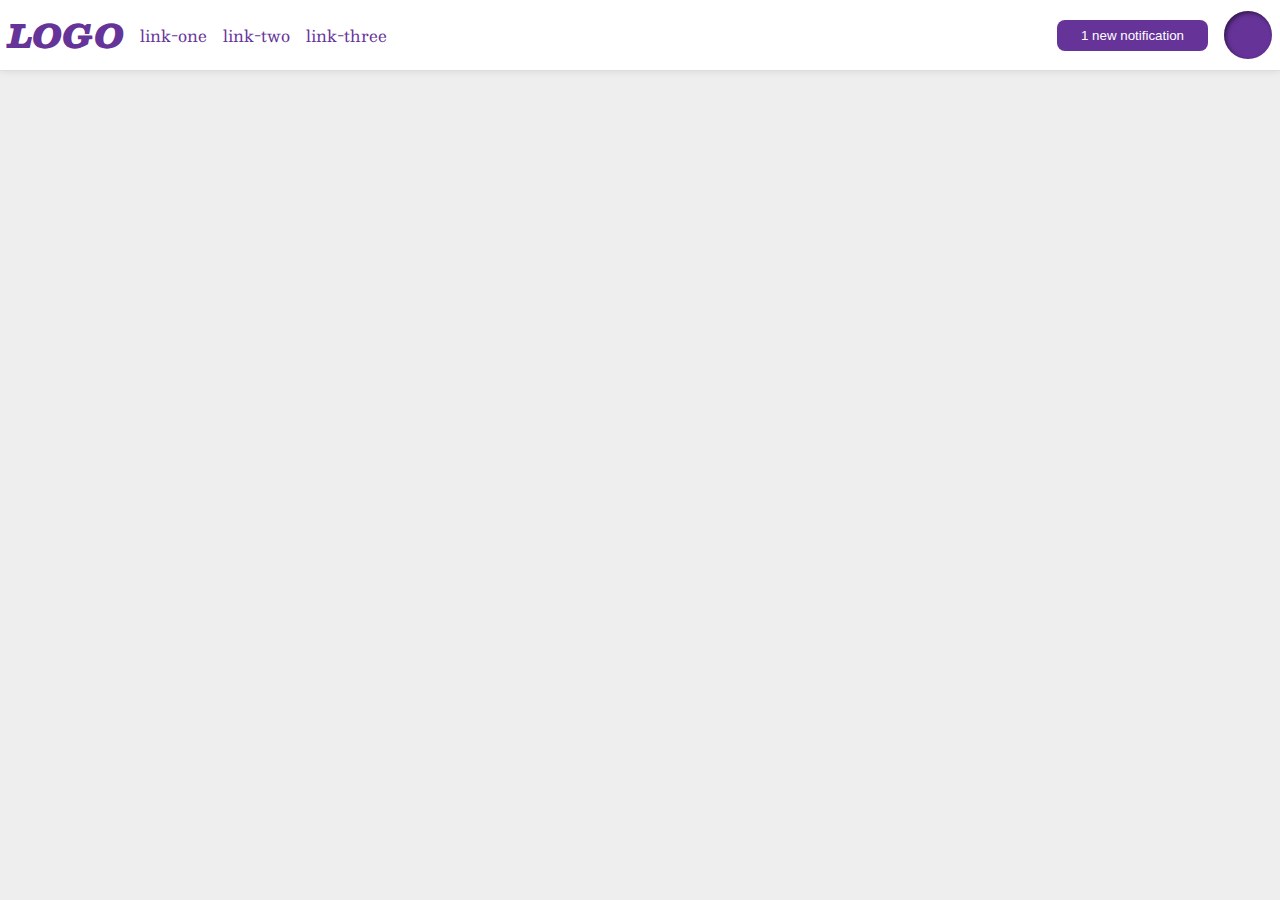
<file: flex/03-flex-header-2/index.html>
<!DOCTYPE html>
<html lang="en">
  <head>
    <meta charset="UTF-8">
    <meta http-equiv="X-UA-Compatible" content="IE=edge">
    <meta name="viewport" content="width=device-width, initial-scale=1.0">
    <title>Flex Header 2</title>
    <link rel="stylesheet" href="style.css">
  </head>
  <body>
    <div class="header">
      <div class="left">
        <div class="logo">
            LOGO
        </div>
        <ul class="links">
            <li><a href="google.com">link-one</a></li>
            <li><a href="google.com">link-two</a></li>
            <li><a href="google.com">link-three</a></li>
        </ul>
      </div>
      <div class="right">
        <button class="notifications">
            1 new notification
        </button>
        <div class="profile-image"></div>
      </div>
    </div>
  </body>
</html>
</file>
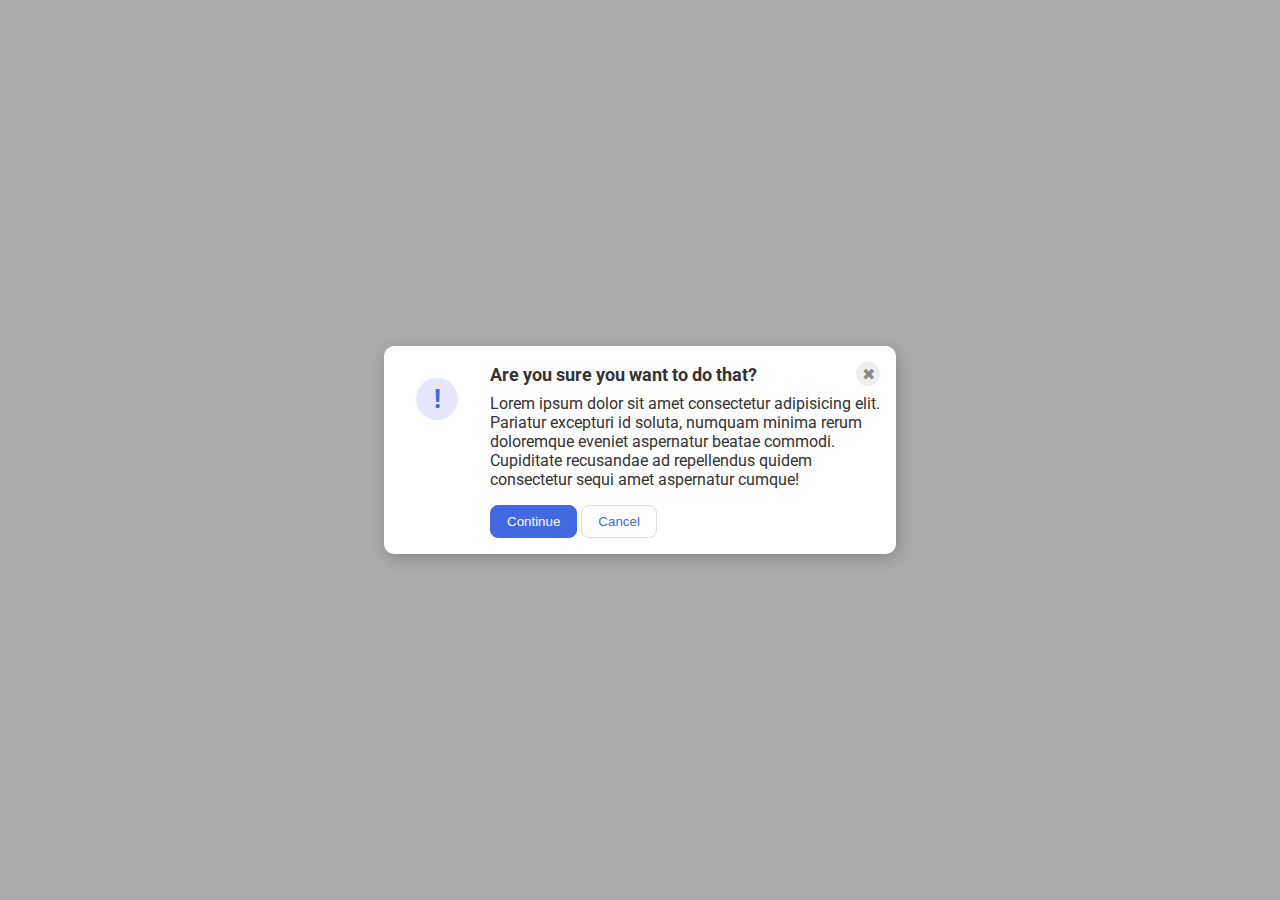
<file: flex/05-flex-modal/index.html>
<!DOCTYPE html>
<html lang="en">
  <head>
    <meta charset="UTF-8">
    <meta http-equiv="X-UA-Compatible" content="IE=edge">
    <meta name="viewport" content="width=device-width, initial-scale=1.0">
    <link rel="stylesheet" href="style.css">
    <title>Modal</title>
  </head>
  <body>
    <div class="modal">
      <div class="icon">!</div>
      <div class="container">
          <div class="header">Are you sure you want to do that?
              <div class="close-button">✖</div>
          </div>
          <div class="text">Lorem ipsum dolor sit amet consectetur adipisicing elit. Pariatur excepturi id soluta, numquam minima rerum doloremque eveniet aspernatur beatae commodi. Cupiditate recusandae ad repellendus quidem consectetur sequi amet aspernatur cumque!</div>
          <button class="continue">Continue</button>
          <button class="cancel">Cancel</button>
      </div>
    </div>
  </body>
</html>
</file>
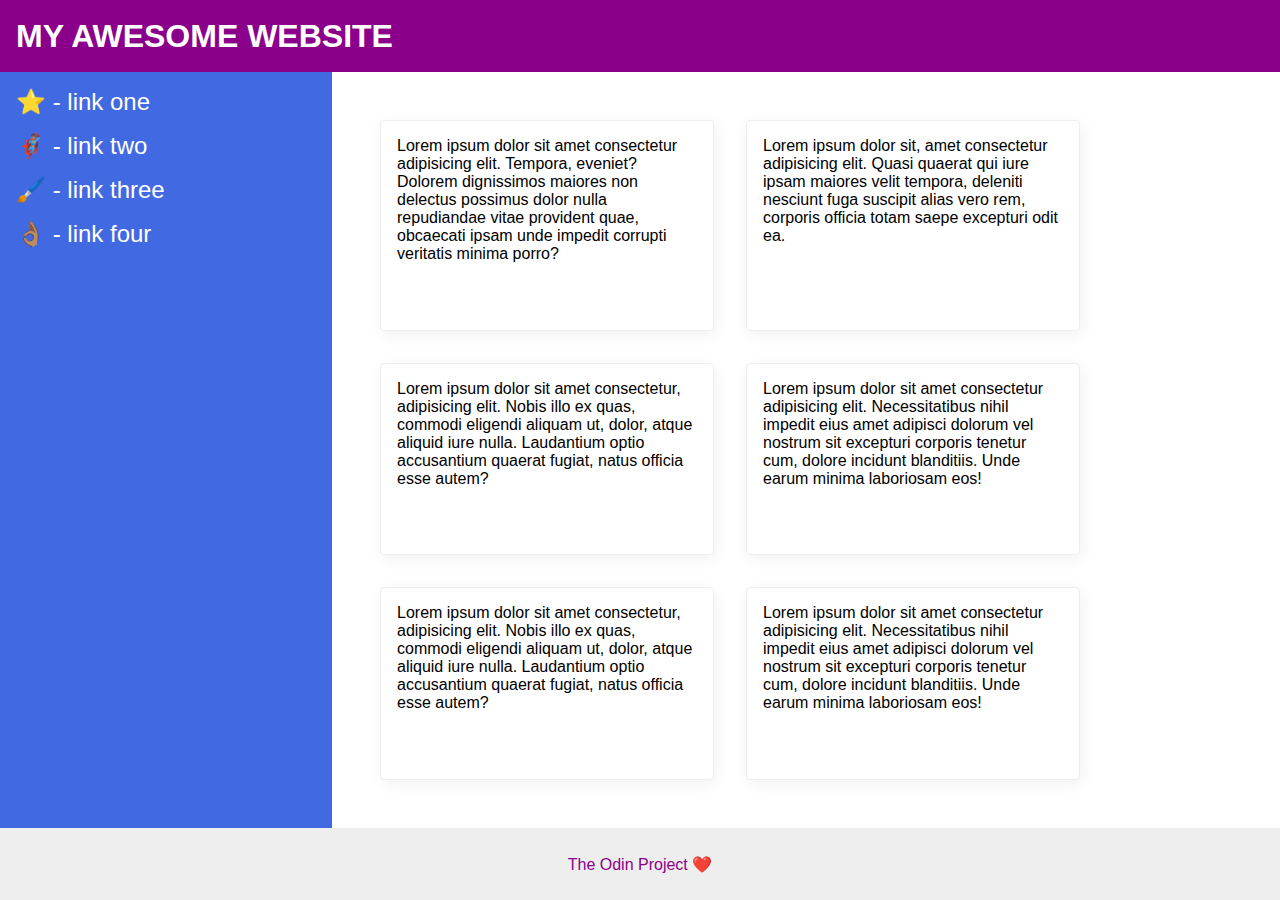
<file: flex/07-flex-layout-2/index.html>
<!DOCTYPE html>
<html lang="en">
  <head>
    <meta charset="UTF-8">
    <meta http-equiv="X-UA-Compatible" content="IE=edge">
    <meta name="viewport" content="width=device-width, initial-scale=1.0">
    <title>The Holy Grail</title>
    <link rel="stylesheet" href="style.css">
  </head>
  <body>
    <div class="header">
      MY AWESOME WEBSITE
    </div>
    
    <div class="body">
        <div class="sidebar">
        <ul>
            <li><a href="#">⭐ - link one</a></li>
            <li><a href="#">🦸🏽‍♂️ - link two</a></li>
            <li><a href="#">🖌️ - link three</a></li>
            <li><a href="#">👌🏽 - link four</a></li>
        </ul>
        </div>

        <div class="container">
            <div class="card">Lorem ipsum dolor sit amet consectetur adipisicing elit. Tempora, eveniet? Dolorem dignissimos maiores non delectus possimus dolor nulla repudiandae vitae provident quae, obcaecati ipsam unde impedit corrupti veritatis minima porro?</div>
            <div class="card">Lorem ipsum dolor sit, amet consectetur adipisicing elit. Quasi quaerat qui iure ipsam maiores velit tempora, deleniti nesciunt fuga suscipit alias vero rem, corporis officia totam saepe excepturi odit ea.</div>
            <div class="card">Lorem ipsum dolor sit amet consectetur, adipisicing elit. Nobis illo ex quas, commodi eligendi aliquam ut, dolor, atque aliquid iure nulla. Laudantium optio accusantium quaerat fugiat, natus officia esse autem?</div>
            <div class="card">Lorem ipsum dolor sit amet consectetur adipisicing elit. Necessitatibus nihil impedit eius amet adipisci dolorum vel nostrum sit excepturi corporis tenetur cum, dolore incidunt blanditiis. Unde earum minima laboriosam eos!</div>
            <div class="card">Lorem ipsum dolor sit amet consectetur, adipisicing elit. Nobis illo ex quas, commodi eligendi aliquam ut, dolor, atque aliquid iure nulla. Laudantium optio accusantium quaerat fugiat, natus officia esse autem?</div>
            <div class="card">Lorem ipsum dolor sit amet consectetur adipisicing elit. Necessitatibus nihil impedit eius amet adipisci dolorum vel nostrum sit excepturi corporis tenetur cum, dolore incidunt blanditiis. Unde earum minima laboriosam eos!</div>
        </div>
    </div>
    <div class="footer">
        The Odin Project ❤️
    </div>
  </body>
</html>
</file>
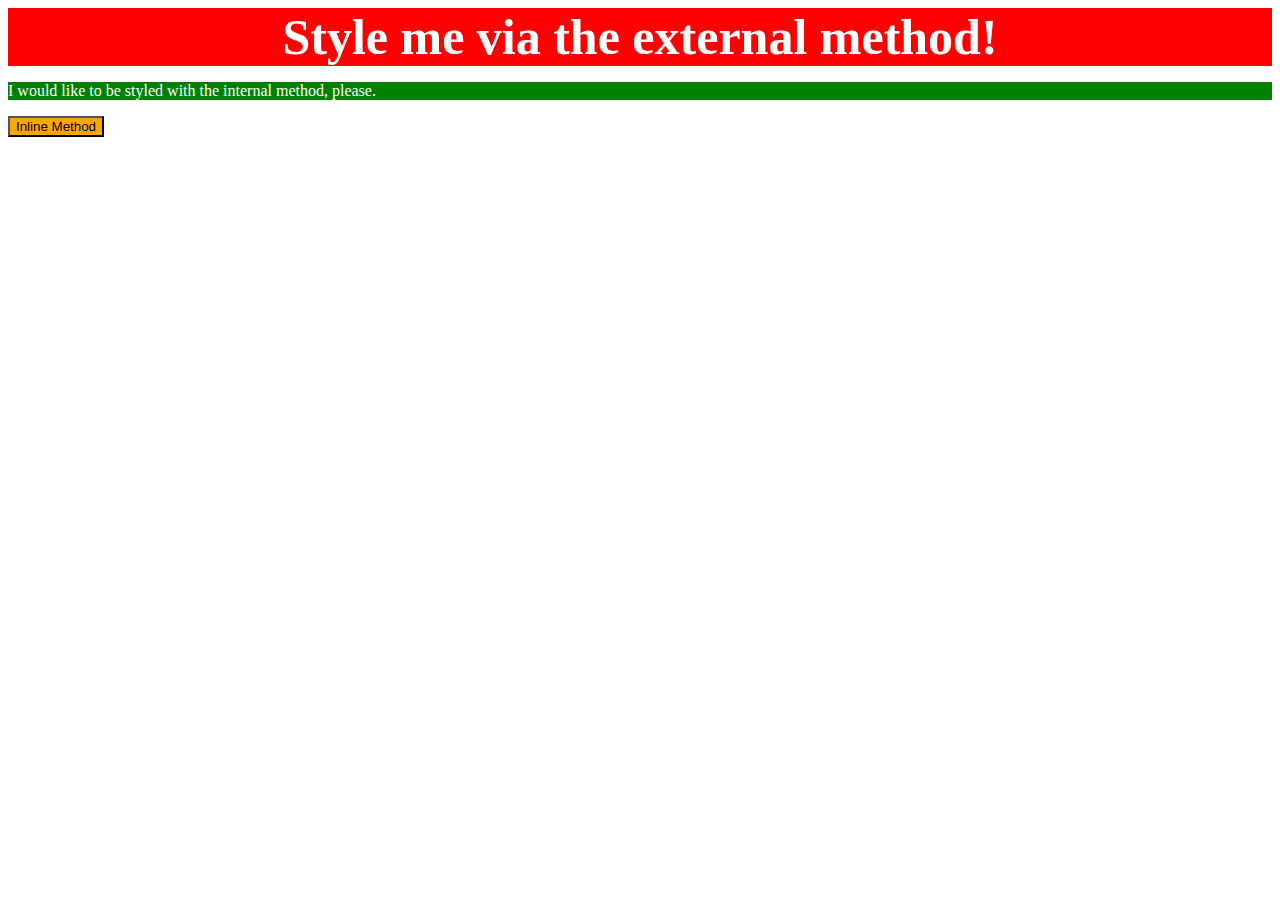
<file: foundations/01-css-methods/index.html>
<!DOCTYPE html>
<html lang="en">
  <head>
    <meta charset="UTF-8">
    <meta http-equiv="X-UA-Compatible" content="IE=edge">
    <meta name="viewport" content="width=device-width, initial-scale=1.0">
    <link rel="stylesheet" href="styles.css">
    <title>Methods for Adding CSS</title>
    <style>
      p {
         background-color: green;
         color: white;
      }
    </style>
  </head>
  <body>
    <div>Style me via the external method!</div>
    <p>I would like to be styled with the internal method, please.</p>
    <button style="background-color: orange;">Inline Method</button>
  </body>
</html>
</file>
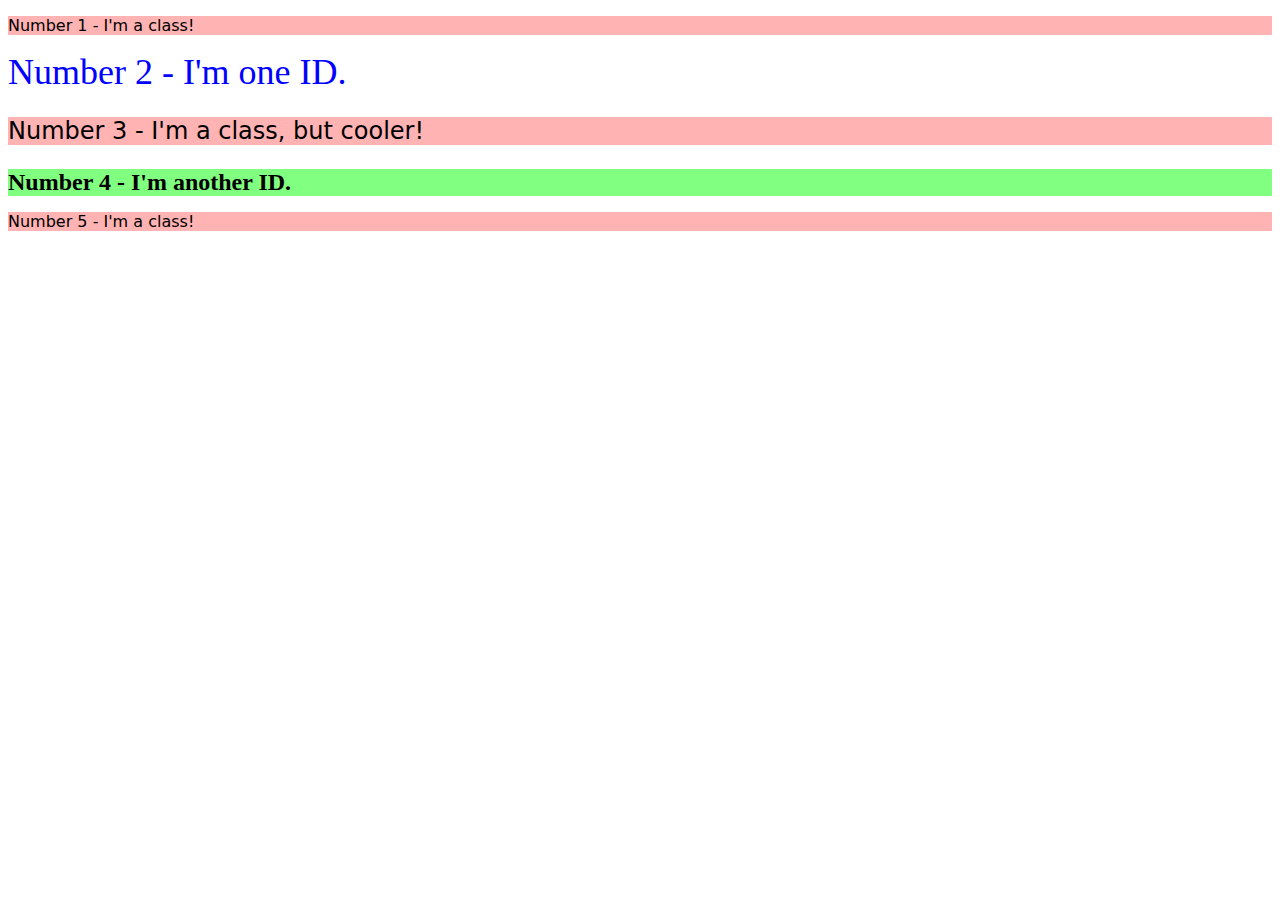
<file: foundations/02-class-id-selectors/index.html>
<!DOCTYPE html>
<html lang="en">
  <head>
    <meta charset="UTF-8">
    <meta http-equiv="X-UA-Compatible" content="IE=edge">
    <meta name="viewport" content="width=device-width, initial-scale=1.0">
    <title>Class and ID Selectors</title>
    <link rel="stylesheet" href="style.css">
  </head>
  <body>
    <p class="odd">Number 1 - I'm a class!</p>
    <div id="id-style-1">Number 2 - I'm one ID.</div>
    <p class="odd adjust-font-size">Number 3 - I'm a class, but cooler!</p>
    <div id="id-style-2" class="adjust-font-size">Number 4 - I'm another ID.</div>
    <p class="odd">Number 5 - I'm a class!</p>
  </body>
</html>
</file>
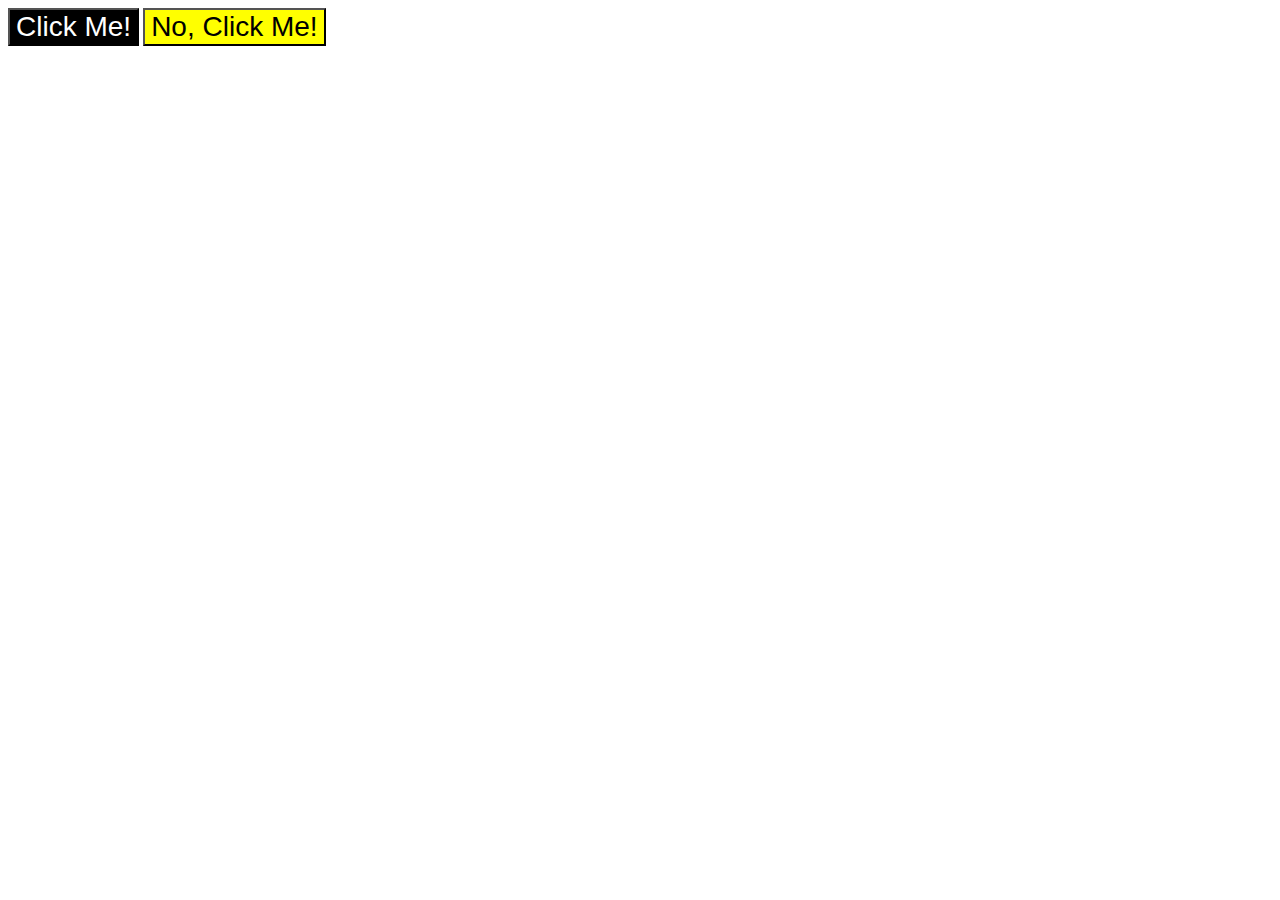
<file: foundations/03-grouping-selectors/index.html>
<!DOCTYPE html>
<html lang="en">
  <head>
    <meta charset="UTF-8">
    <meta http-equiv="X-UA-Compatible" content="IE=edge">
    <meta name="viewport" content="width=device-width, initial-scale=1.0">
    <title>Grouping Selectors</title>
    <link rel="stylesheet" href="style.css">
  </head>
  <body>
    <button class="black-button">Click Me!</button>
    <button class="yellow-button">No, Click Me!</button>
  </body>
</html>
</file>
<file: flex/03-flex-header-2/style.css>
/* this is some magical font-importing.  
you'll learn about it later. */
@import url('https://fonts.googleapis.com/css2?family=Besley:ital,wght@0,400;1,900&display=swap');

body {
  margin: 0;
  background: #eee;
  font-family: Besley, serif;
}

.header {
  background: white;
  border-bottom: 1px solid #ddd;
  box-shadow: 0 0 8px rgba(0,0,0,.1);
  display: flex;
  justify-content: space-between;
  padding: 8px;
}

.profile-image {
  background: rebeccapurple;
  box-shadow: inset 2px 2px 4px rgba(0,0,0,.5);
  border-radius: 50%;
  width: 48px;
  height: 48px;
}

.logo {
  color: rebeccapurple;
  font-size: 32px;
  font-weight: 900;
  font-style: italic;
}

button {
  border: none;
  border-radius: 8px;
  background: rebeccapurple;
  color: white;
  padding: 8px 24px;
}

a {
  /* this removes the line under our links */
  text-decoration: none;
  color: rebeccapurple;
}

ul {
  list-style-type: none;
  display: flex;
  margin: 0;
  padding: 0;
  gap: 16px;
}

.right, .left {
    display: flex;
    align-items: center;
    gap: 16px;
}
</file>
<file: flex/05-flex-modal/style.css>
@import url('https://fonts.googleapis.com/css2?family=Roboto:wght@400;700&display=swap');

html, body {
  height: 100%;
}

body {
  font-family: Roboto, sans-serif;
  margin: 0;
  background: #aaa;
  color: #333;
  /* I'll give you this one for free lol */
  display: flex;
  align-items: center;
  justify-content: center;
}

.modal {
  background: white;
  width: 480px;
  border-radius: 10px;
  box-shadow: 2px 4px 16px rgba(0,0,0,.2);
  display: flex;
  gap: 16px;
  padding: 16px
}

.icon {
  color: royalblue;
  font-size: 26px;
  font-weight: 700;
  background: lavender;
  width: 42px;
  height: 42px;
  border-radius: 50%;
  display: flex;
  align-items: center;
  justify-content: center;
  flex-shrink: 0;
  margin: 16px;
}

.close-button {
  background: #eee;
  border-radius: 50%;
  color: #888;
  font-weight: 400;
  font-size: 16px;
  height: 24px;
  width: 24px;
  display: flex;
  align-items: center;
  justify-content: center;
}

button {
  padding: 8px 16px;
  border-radius: 8px;
}

button.continue {
  background: royalblue;
  border: 1px solid royalblue;
  color: white;
}

button.cancel {
  background: white;
  border: 1px solid #ddd;
  color: royalblue;
}

.text {
    margin-bottom: 16px;
}

.header {
    font-weight: 700;
    font-size: 18px;
    margin-bottom: 8px;
    display: flex;
    justify-content: space-between;
    align-items: center;
}
</file>
<file: flex/07-flex-layout-2/style.css>
body {
  font-family: -apple-system, BlinkMacSystemFont, 'Segoe UI', Roboto, Oxygen, Ubuntu, Cantarell, 'Open Sans', 'Helvetica Neue', sans-serif;
  margin: 0;
  min-height: 100vh;
  display: flex;
  flex-direction: column;
}

.header {
  height: 72px;
  background: darkmagenta;
  color: white;
  font-size: 32px;
  font-weight: 900;
  display: flex;
  align-items: center;
  padding: 0 16px;
  font-size: 32px;
  font-weight: 900;
}

.footer {
  height: 72px;
  background: #eee;
  color: darkmagenta;
  display: flex;
  flex-direction: column;
  align-items: center;
  justify-content: center;
}

.sidebar {
  width: 300px;
  background: royalblue;
  flex-shrink: 0;
  padding: 16px;
}

ul {
    list-style-type: none;
    margin: 0;
    padding: 0;
}

li {
    margin-bottom: 16px;
}

a {
    color: white;
    text-decoration: none;
    font-size: 24px;
}

.card {
  border: 1px solid #eee;
  box-shadow: 2px 4px 16px rgba(0,0,0,.06);
  border-radius: 4px;
  padding: 16px;
  margin: 16px;
  width: 300px;
}

.body {
    display: flex;
    flex: 1;
}

.container {
    padding: 32px;
    display: flex;
    flex-wrap: wrap;
}
</file>
<file: foundations/01-css-methods/styles.css>
div {
    background-color: red;
    color: white;
    font-weight: bold;
    font-size: 50px;
    text-align: center;
}
</file>
<file: foundations/02-class-id-selectors/style.css>
.odd {
    background-color: rgb(255,179,179);
    font-family: Verdana, DejaVu Sans, sans-serif;
}

#id-style-1 {
    color: blue;
    font-size: 36px;
}

#id-style-2 {
    background-color: rgb(128,255,128);
    font-weight: bold;

}

.adjust-font-size {
    font-size: 24px;
}
</file>
<file: foundations/03-grouping-selectors/style.css>
.black-button, .yellow-button {
    font-size: 28px;
    font-family: Helvetica, "Times New Roman", sans-serif;
}

.black-button {
    background-color: black;
    color: white;
}

.yellow-button {
    background-color: yellow;
}
</file>
